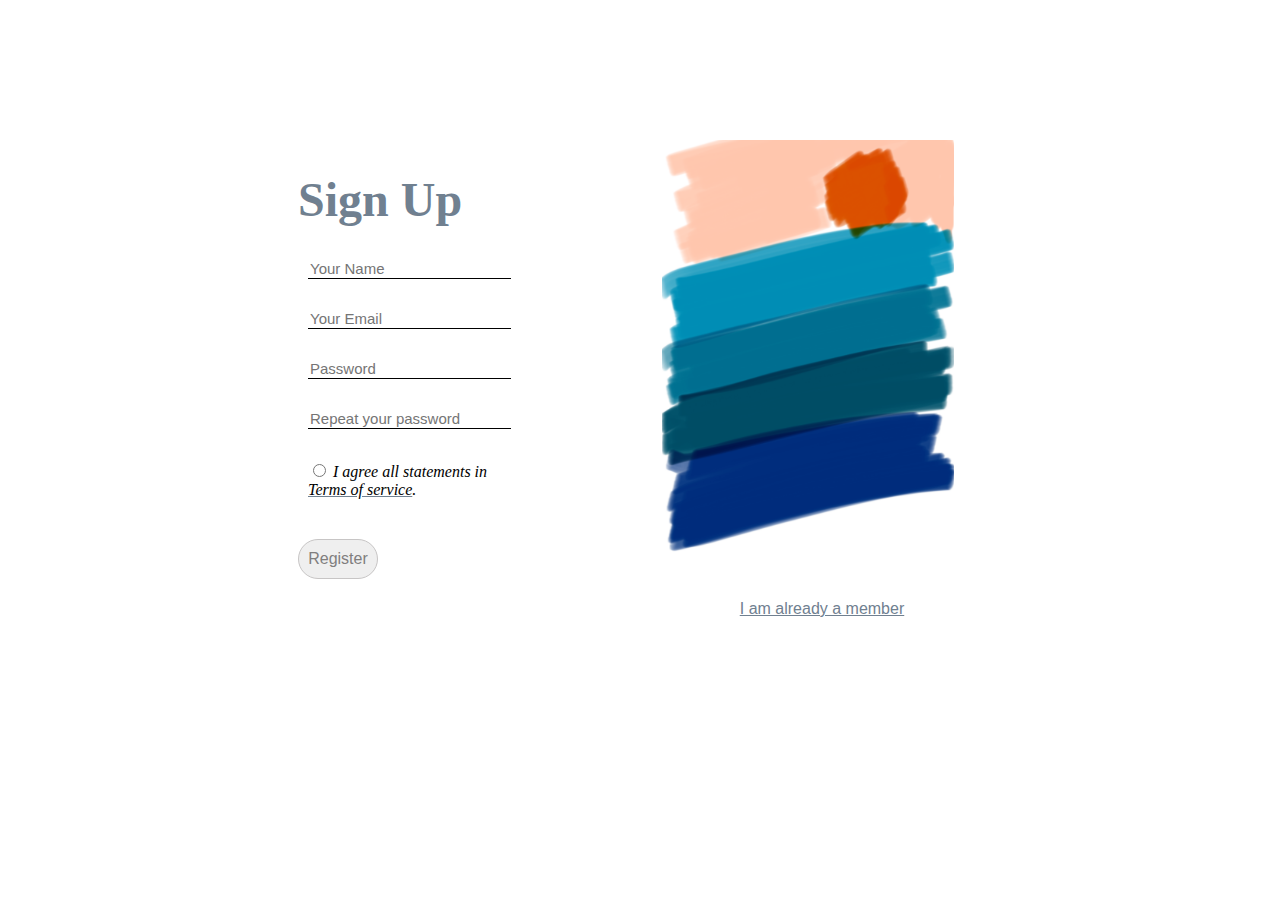
<file: index.html>
<!DOCTYPE html>
<html>
  <head>
    <meta charset="utf-8" />
    <title>Sign Up</title>
    <link rel="stylesheet" type="text/css" href="index.css" />
    <script type="text/javascript" src="index.js"></script>
  </head>
  <body>
    <div class="grid">
      <div class="col-4" id="left">
        <div>
          <h1>Sign Up</h1>
        </div>
        <form>
          <div>
            <label>
              <input type="text" id="name" placeholder="Your Name" required />
            </label>
            <label>
              <input type="text" id="email" placeholder="Your Email" required />
            </label>
            <label>
              <input type="text" id="password" placeholder="Password" required
            /></label>
            <label>
              <input
                type="text"
                id="passwordRepeat"
                placeholder="Repeat your password"
                required
            /></label>
          </div>
          <div>
            <label>
              <input type="radio" id="agree" required />
              I agree all statements in
              <span class="underline"
                ><br />
                Terms of service</span
              >.
            </label>
          </div>
        </form>
        <div id="button">
          <button id="register">Register</button>
        </div>
      </div>
      <div class="col-4">
        <div id="img"></div>
        <div>
          <a href="SignIn.html" class="underline">I am already a member</a>
        </div>
      </div>
    </div>
  </body>
</html>
</file>
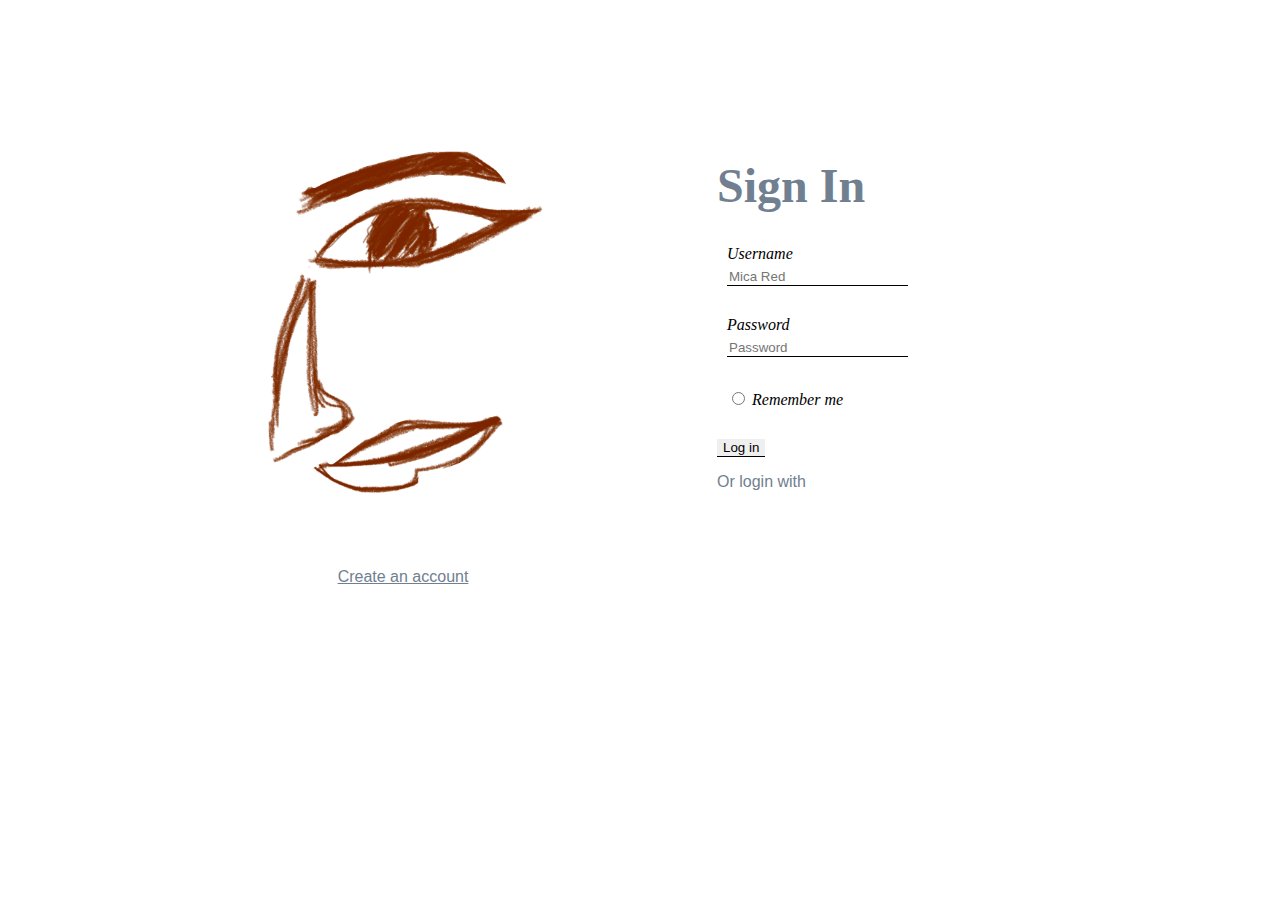
<file: SignIn.html>
<!DOCTYPE html>
<html>
  <head>
    <meta charset="utf-8" />
    <title>Sign In</title>
    <link rel="stylesheet" type="text/css" href="SignIn.css" />
    <script type="text/javascript" src="SignIn.js"></script>
  </head>
  <body>
    <div class="grid">
      <div class="col-4" id="left">
        <div>
          <div id="img"></div>
        </div>
        <div>
          <p class="underline"><a href="index.html">Create an account</a></p>
        </div>
      </div>
      <div class="col-4" id="right">
        <div>
          <h1>Sign In</h1>
        </div>
        <form id="form">
          <div>
            <label for="username">
              Username
              <input
                type="text"
                name="username"
                id="username"
                placeholder="Mica Red"
              />
            </label>
            <label for="password">
              Password
              <input
                type="password"
                name="password"
                id="password"
                placeholder="Password"
              />
            </label>
          </div>
          <div>
            <label>
              <input type="radio" id="remember" />
              <span>Remember me</span>
            </label>
          </div>

          <div>
            <input type="submit" value="Log in" />
          </div>
        </form>
        <!--
        <div id="button">
          <button id="login">Log in</button>
        </div>
      -->

        <div id="orlogin">
          <div>
            <p>Or login with</p>
          </div>
          <div>
            <img />
            <img />
            <img />
          </div>
        </div>
      </div>
    </div>
  </body>
</html>
</file>
<file: index.css>
.col-4 {
  display: inline-block;
  width: 40%;
  margin: 50px 20px 50px;
  vertical-align: top;
}

.grid {
  width: 800px;
  height: 500px;
  text-align: center;
  margin: 90px auto;
  border-color: antiquewhite;
  border-radius: 12px;
}

#img {
  height: 400px;
  width: auto;
  background-image: url(1.PNG);
  background-size: contain;
  background-repeat: no-repeat;
  margin-bottom: 40px;
  padding: 10px;
}

h1 {
  text-align: left;
  font-size: 3em;
  font-weight: bold;
  color: slategray;
}

label {
  display: block;
  margin: 30px 10px;
  text-align: left;
  font-style: italic;
  font-weight: lighter;
}

input {
  border: none;
  border-bottom: 1px solid black;
  display: block;
  margin-top: 5px;
  font-size: 15px;
}
#agree {
  display: inline;
}

#button {
  text-align: left;
  margin: 40px 0 30px;
}
button {
  color: rgb(128, 126, 126);
  border: 1px solid rgb(199, 197, 197);
  border-radius: 40px;
  cursor: pointer;
  width: 80px;
  height: 40px;
  font-size: 1em;
  font-family: Verdana, Geneva, Tahoma, sans-serif;
}
button:hover {
  transition: 0.3s;
  transform: scale(1.2);
}

.underline {
  text-decoration: underline;

  text-decoration-color: slategray;
}
a {
  text-decoration: underline;
  color: slategray;
  font-family: Verdana, Geneva, Tahoma, sans-serif;
}
</file>
<file: SignIn.css>
.col-4 {
  display: inline-block;
  width: 40%;
  height: 700px;
  margin: 20px 75px;
  vertical-align: top;
}
#left {
  margin-left: 0;
}
#right {
  margin-right: 0;
}

.grid {
  width: 800px;
  height: 700px;
  text-align: center;
  margin: 0 auto;
  border-color: antiquewhite;
  border-radius: 12px;
}

#img {
  height: 500px;
  width: auto;
  background-image: url(2.PNG);
  background-size: contain;
  background-repeat: no-repeat;
  margin: 20px;
}

h1 {
  text-align: left;
  font-size: 3em;
  font-weight: bold;
  margin-top: 130px;
  color: slategray;
}

label {
  display: block;
  margin: 30px 10px;
  text-align: left;
  font-style: italic;
  font-weight: lighter;
}
input {
  border: none;
  border-bottom: 1px solid black;
  display: block;
  margin-top: 5px;
}
#remember {
  display: inline;
}
#button {
  text-align: left;
  margin: 20px 0 30px;
}
button {
  color: rgb(128, 126, 126);
  border: 1px solid rgb(199, 197, 197);
  border-radius: 40px;
  cursor: pointer;
  width: 80px;
  height: 40px;
  font-size: 1em;
  font-family: Verdana, Geneva, Tahoma, sans-serif;
}
button:hover {
  transition: 0.3s;
  transform: scale(1.2);
}
#orlogin {
  text-align: left;
  font-family: Verdana, Geneva, Tahoma, sans-serif;
  font-weight: 300;
}
p {
  color: slategray;
}

a {
  text-decoration: underline;
  color: slategray;
  font-family: Verdana, Geneva, Tahoma, sans-serif;
}
</file>
